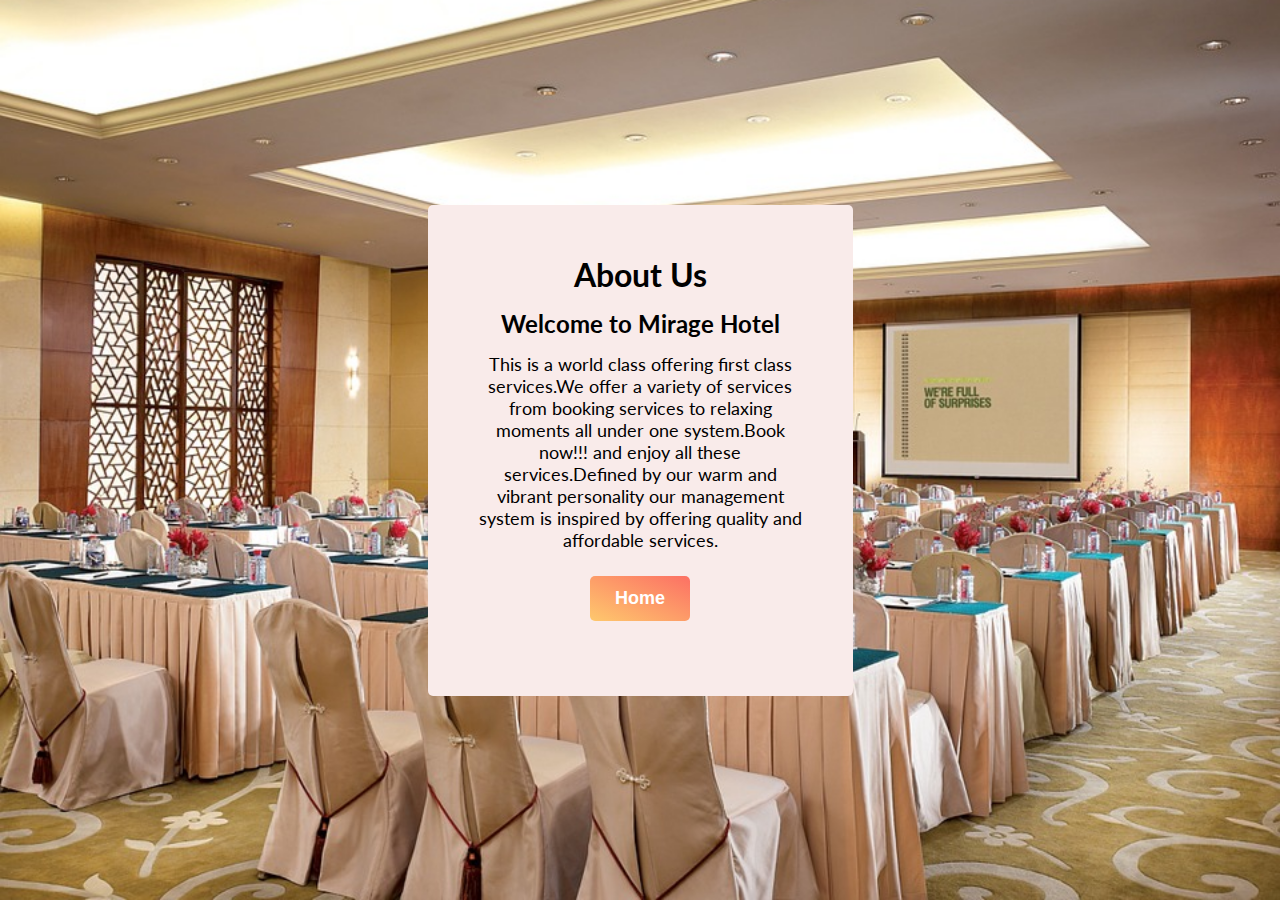
<file: html/about.html>
<!DOCTYPE html>
<html lang="en">
<head>
    <meta charset="UTF-8">
    <meta name="viewport" content="width=device-width, initial-scale=1.0">
    <title>Document</title>
    <link rel="stylesheet" href="../css/common.css">
    <link rel="stylesheet" href="../css/about.css">
</head>
<body>
    <div class="maincontainer">
        <h1>About Us</h1>
        <h2>Welcome to Mirage Hotel</h2>
        <p>This is a world class offering first class services.We offer a variety of services from booking services to relaxing moments all under one system.Book now!!! and enjoy all these services.Defined by our warm and vibrant personality our management system is inspired by offering quality and affordable services.</p>
        <button><a href="../html/home.html">Home</a></button>
    </div>
</body>
</html>
</file>
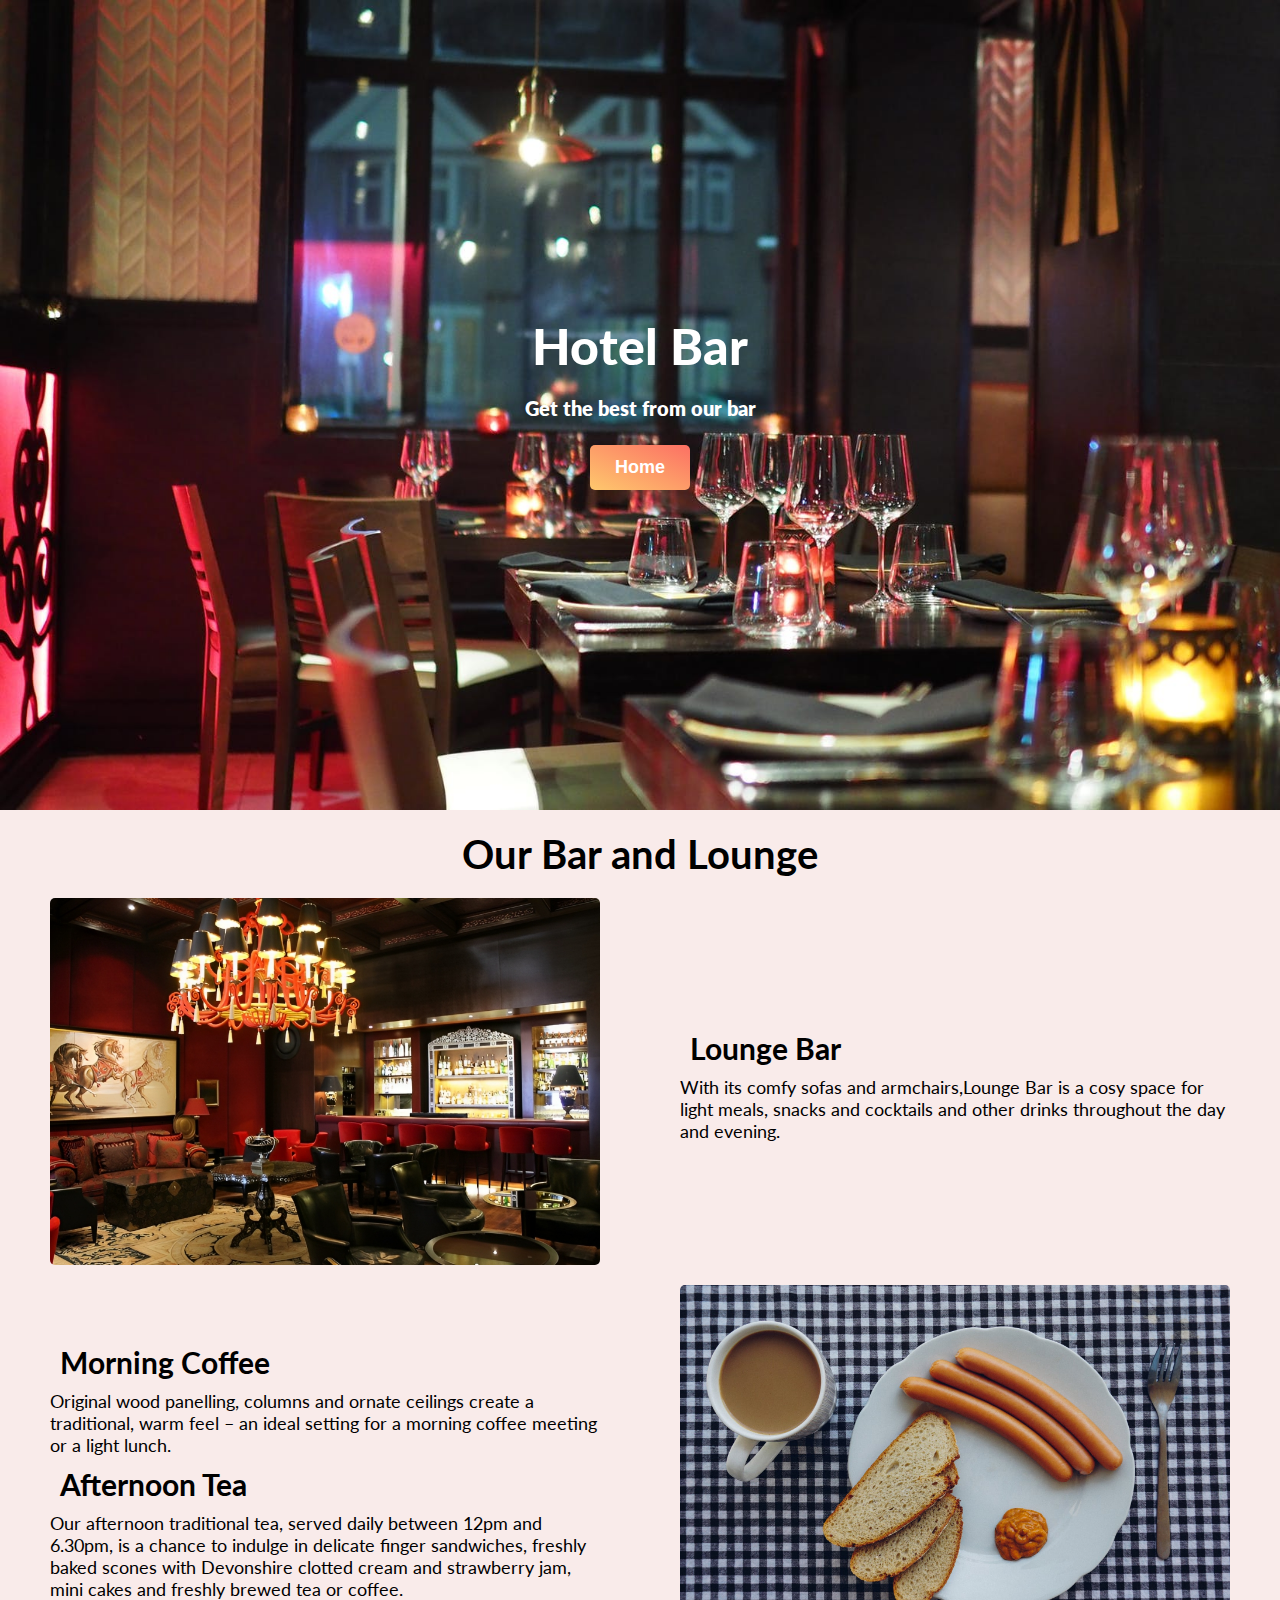
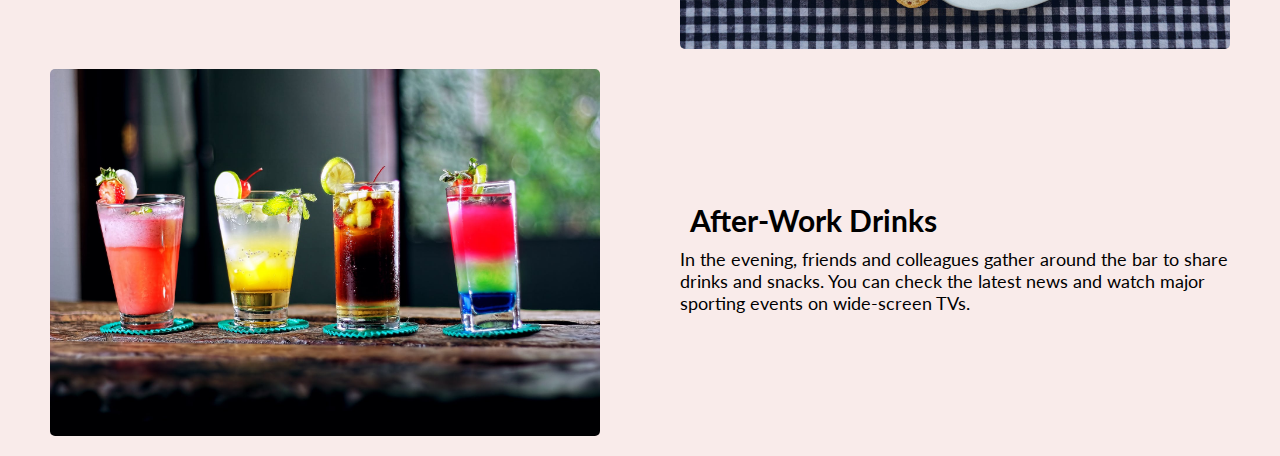
<file: html/bar.html>
<!DOCTYPE html>
<html lang="en">

<head>
	<meta charset="UTF-8">
	<meta name="viewport" content="width=device-width, initial-scale=1.0">
	<title>Document</title>
	<link rel="stylesheet" href="../css/common.css">
	<link rel="stylesheet" href="../css/bar.css">
</head>

<body>
	<div class="maincontainer">
		<div class="container">
			<h1>Hotel Bar</h1>
			<p>Get the best from our bar</p>
			<button><a href="../html/home.html">Home</a></button>
		</div>
		<h1>Our Bar and Lounge</h1>
		<div class="bar">
			<img src="../assets/home.png" alt="">
			<div class="barText">
				<h2>Lounge Bar</h2>
				<p>With its comfy sofas and armchairs,Lounge Bar is a cosy space for light meals, snacks and cocktails and other drinks throughout the day and evening.</p>
			</div>
		</div>
		<div class="bar">
			<div class="barText">
				<h2>Morning Coffee</h2>
				<p>Original wood panelling, columns and ornate ceilings create a traditional, warm feel – an ideal setting for a morning coffee meeting or a light lunch.</p>
				<h2>Afternoon Tea</h2>
				<p>Our afternoon traditional tea, served daily between 12pm and 6.30pm, is a chance to indulge in delicate finger sandwiches, freshly baked scones with Devonshire clotted cream and strawberry jam, mini cakes and freshly brewed tea or coffee.</p>
			</div>
			<img src="../assets/bar-2.jpg" alt="">
		</div>
		<div class="bar">
			<img src="../assets/bar-3.jpeg" alt="">
			<div class="barText">
				<h2>After-Work Drinks</h2>
				<p>In the evening, friends and colleagues gather around the bar to share drinks and snacks. You can check the latest news and watch major sporting events on wide-screen TVs.</p>
			</div>
		</div>

	</div>
</body>

</html>
</file>
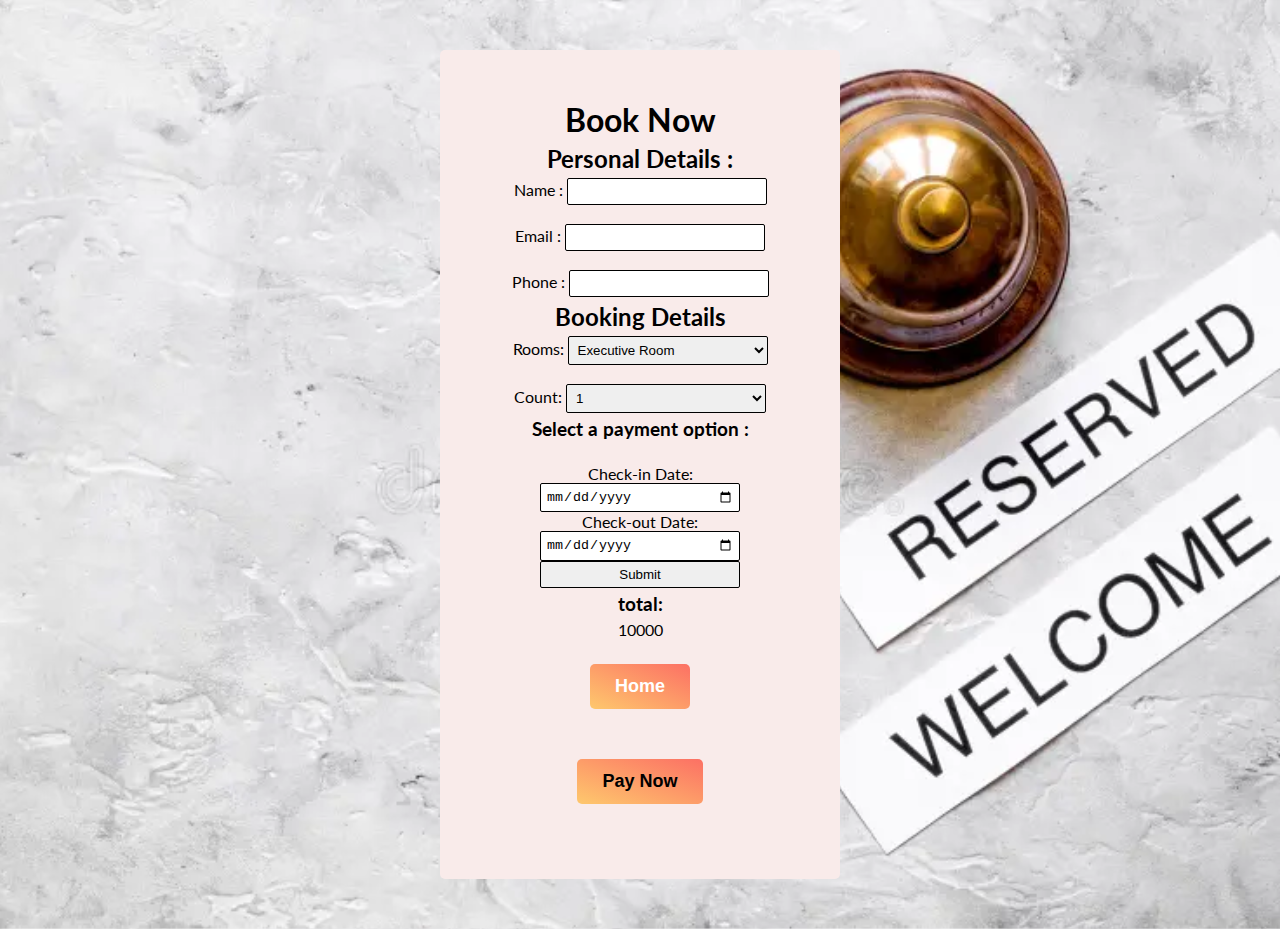
<file: html/book.html>
<!DOCTYPE html>
<html lang="en">

<head>
	<meta charset="UTF-8">
	<meta name="viewport" content="width=device-width, initial-scale=1.0">
	<title>Document</title>
	<link rel="stylesheet" href="../css/common.css">
	<link rel="stylesheet" href="../css/book.css">
</head>

<body>
	<div class="maincontainer">
		<h1>Book Now</h1>
		<h2>Personal Details : </h2>
		<form action="">
			<div class="inputBox">
				<label for="name">Name : </label>
				<input type="text" name="" id="name">
			</div>
			<br>
			<div class="inputBox">
				<label for="email">Email : </label>
				<input type="email" name="" id="email">
			</div>
			<br>
			<div class="inputBox">
				<label for="number">Phone : </label>
				<input type="number" name="" id="number">
			</div>

			<h2>Booking Details</h2>
			<div class="inputBox">
				<label for="rooms">Rooms:</label>
				<select name="" id="rooms">
					<option value="Executive">Executive Room</option>
					<option value="Family">Family Room</option>
					<option value="Suite">Suite</option>
				</select>
			</div>
			<br>
			<div class="inputBox">
				<label for="guests">Count:</label>
				<select name="" id="guests">
					<option value="1">1</option>
					<option value="2">2</option>
					<option value="3">3</option>
					<option value="4">4</option>
					<option value="5">5</option>
				</select>
			</div>
			<h3>Select a payment option : </h3>
				<br>
				<label for="startDate">Check-in Date:</label>
				<input type="date" id="startDate" name="startDate">
				<br>
				<label for="endDate">Check-out Date:</label>
				<input type="date" id="endDate" name="endDate">
				<br>

			<input type="submit" value="Submit">
			<h3>total:</h3>
			<div id="totalAmount">10000</div>
			<button><a href="../html/home.html">Home</a></button>
		</form>
		<button id="pay-now-button">Pay Now</button>

  <div id="payment-form-container" style="display: none;">
    <form id="payment-form">
      <div id="card-element"></div>
      <button id="submit-button">Submit Payment</button>
      <div id="error-message"></div>
    </form>
  </div>

	</div>
	<script src="https://js.stripe.com/v3/"></script>
	<script src="/js/book.js"></script>
</body>

</html>
</file>
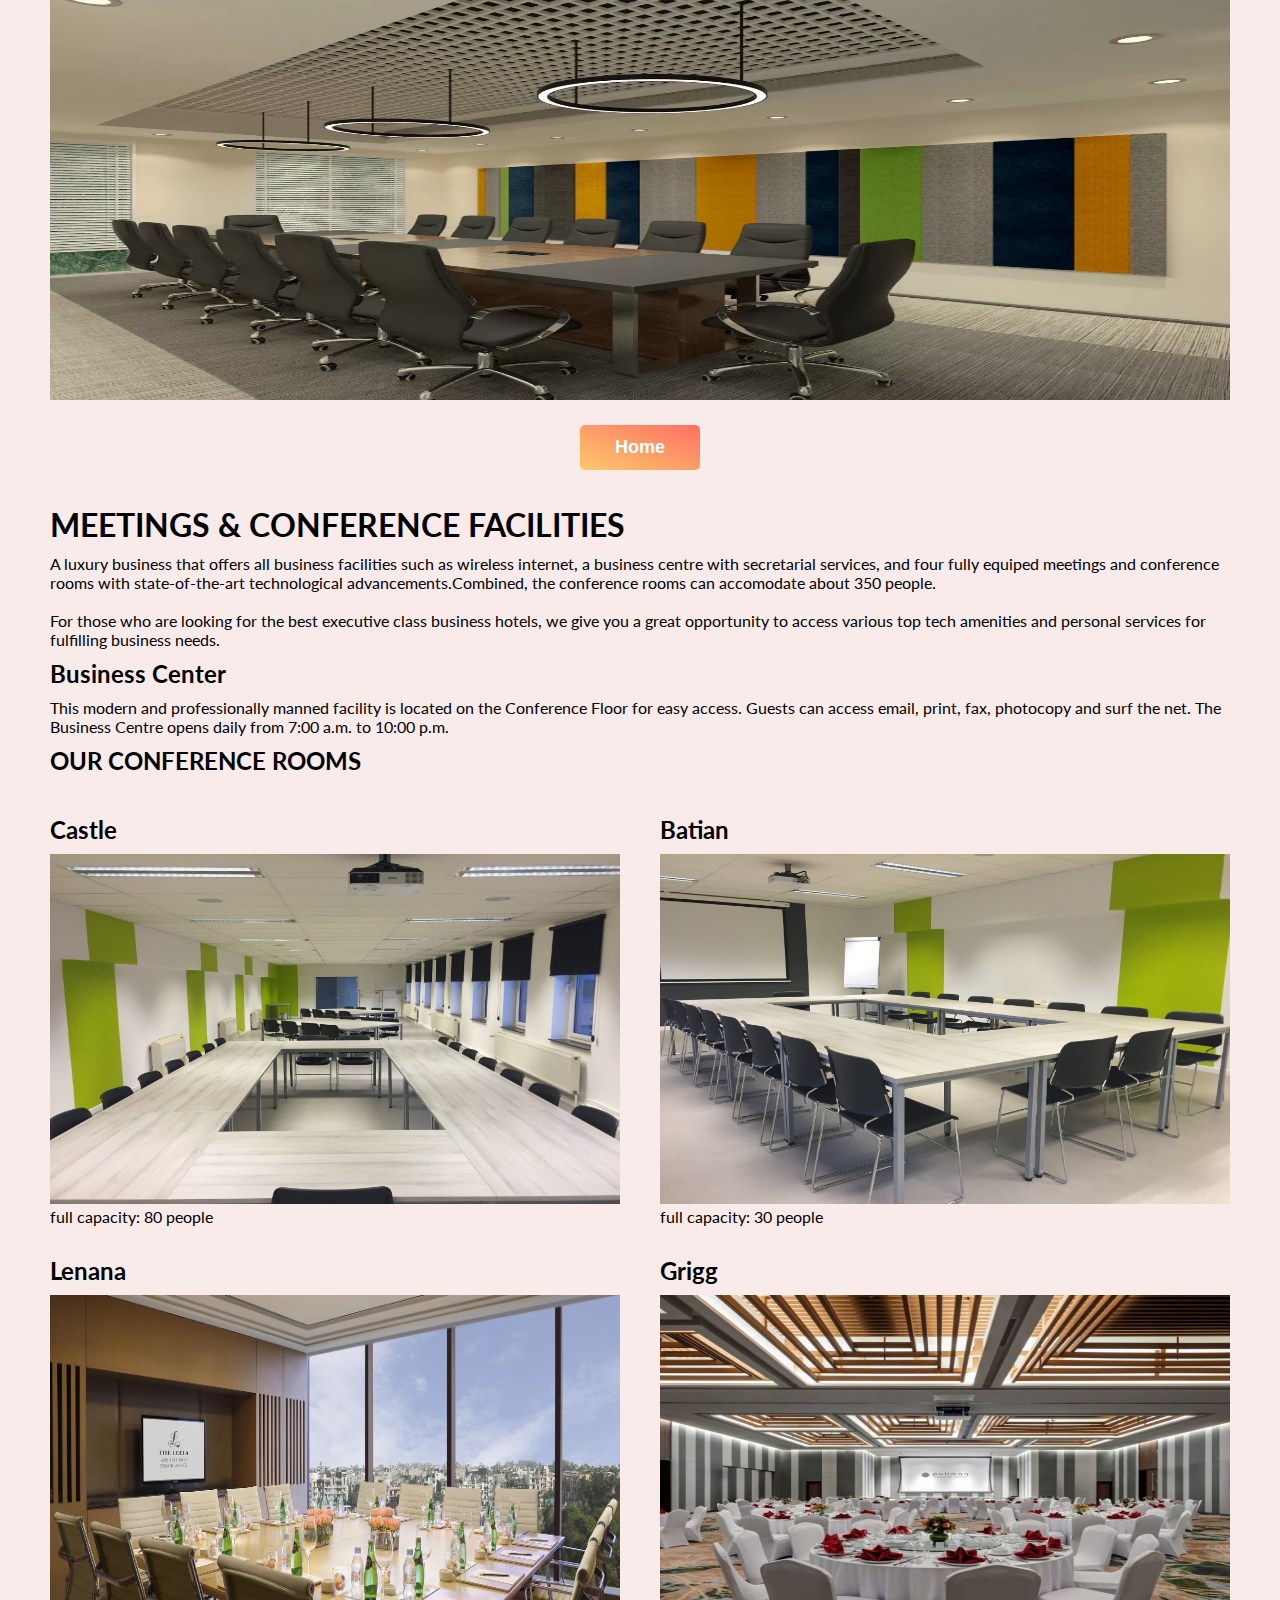
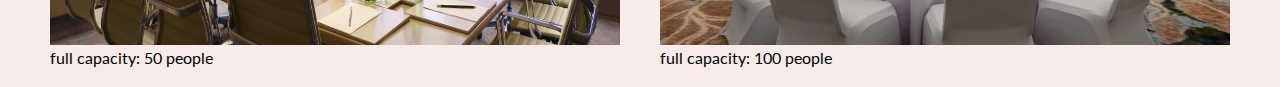
<file: html/Confrence.html>
<!DOCTYPE html>
<html lang="en">

<head>
	<meta charset="UTF-8">
	<meta name="viewport" content="width=device-width, initial-scale=1.0">
	<title>Document</title>
	<link rel="stylesheet" href="../css/common.css">
	<link rel="stylesheet" href="../css/Confrence.css">
</head>

<body>
	<div class="maincontainer">
		<img id="introImg" src="../assets/confrence 1" alt="">
		<button><a href="../html/home.html">Home</a></button>
		<h1>MEETINGS & CONFERENCE FACILITIES</h1>
		<p>A luxury business that offers all business facilities such as wireless internet, a business centre with
			secretarial services, and four fully equiped meetings and conference rooms with state-of-the-art technological
			advancements.Combined, the conference rooms can accomodate about 350 people.</p>
		<br>
		<p>For those who are looking for the best executive class business hotels, we give you a great opportunity to access
			various top tech amenities and personal services for fulfilling business needs.</p>
		<h2>Business Center</h2>
		<p>This modern and professionally manned facility is located on the Conference Floor for easy access. Guests can
			access email, print, fax, photocopy and surf the net. The Business Centre opens daily from 7:00 a.m. to 10:00 p.m.
		</p>
		<h2>OUR CONFERENCE ROOMS</h2>

		<div class="imageGallery">
			<div class="image">
				<h2>Castle</h2>
				<img src="../assets/conference2.jpeg" alt="">
				<p>full capacity: 80 people</p>
			</div>
			<div class="image">
				<h2>Batian</h2>
				<img src="../assets/conference3.jpeg" alt="">
				<p>full capacity: 30 people</p>
			</div>
			<div class="image">
				<h2>Lenana</h2>
				<img src="../assets/conference4.jpg" alt="">
				<p>full capacity: 50 people</p>
			</div>
			<div class="image">
				<h2>Grigg</h2>
				<img src="../assets/conference5.jpg" alt="">
				<p>full capacity: 100 people</p>
			</div>
		</div>
	</div>
</body>

</html>
</file>
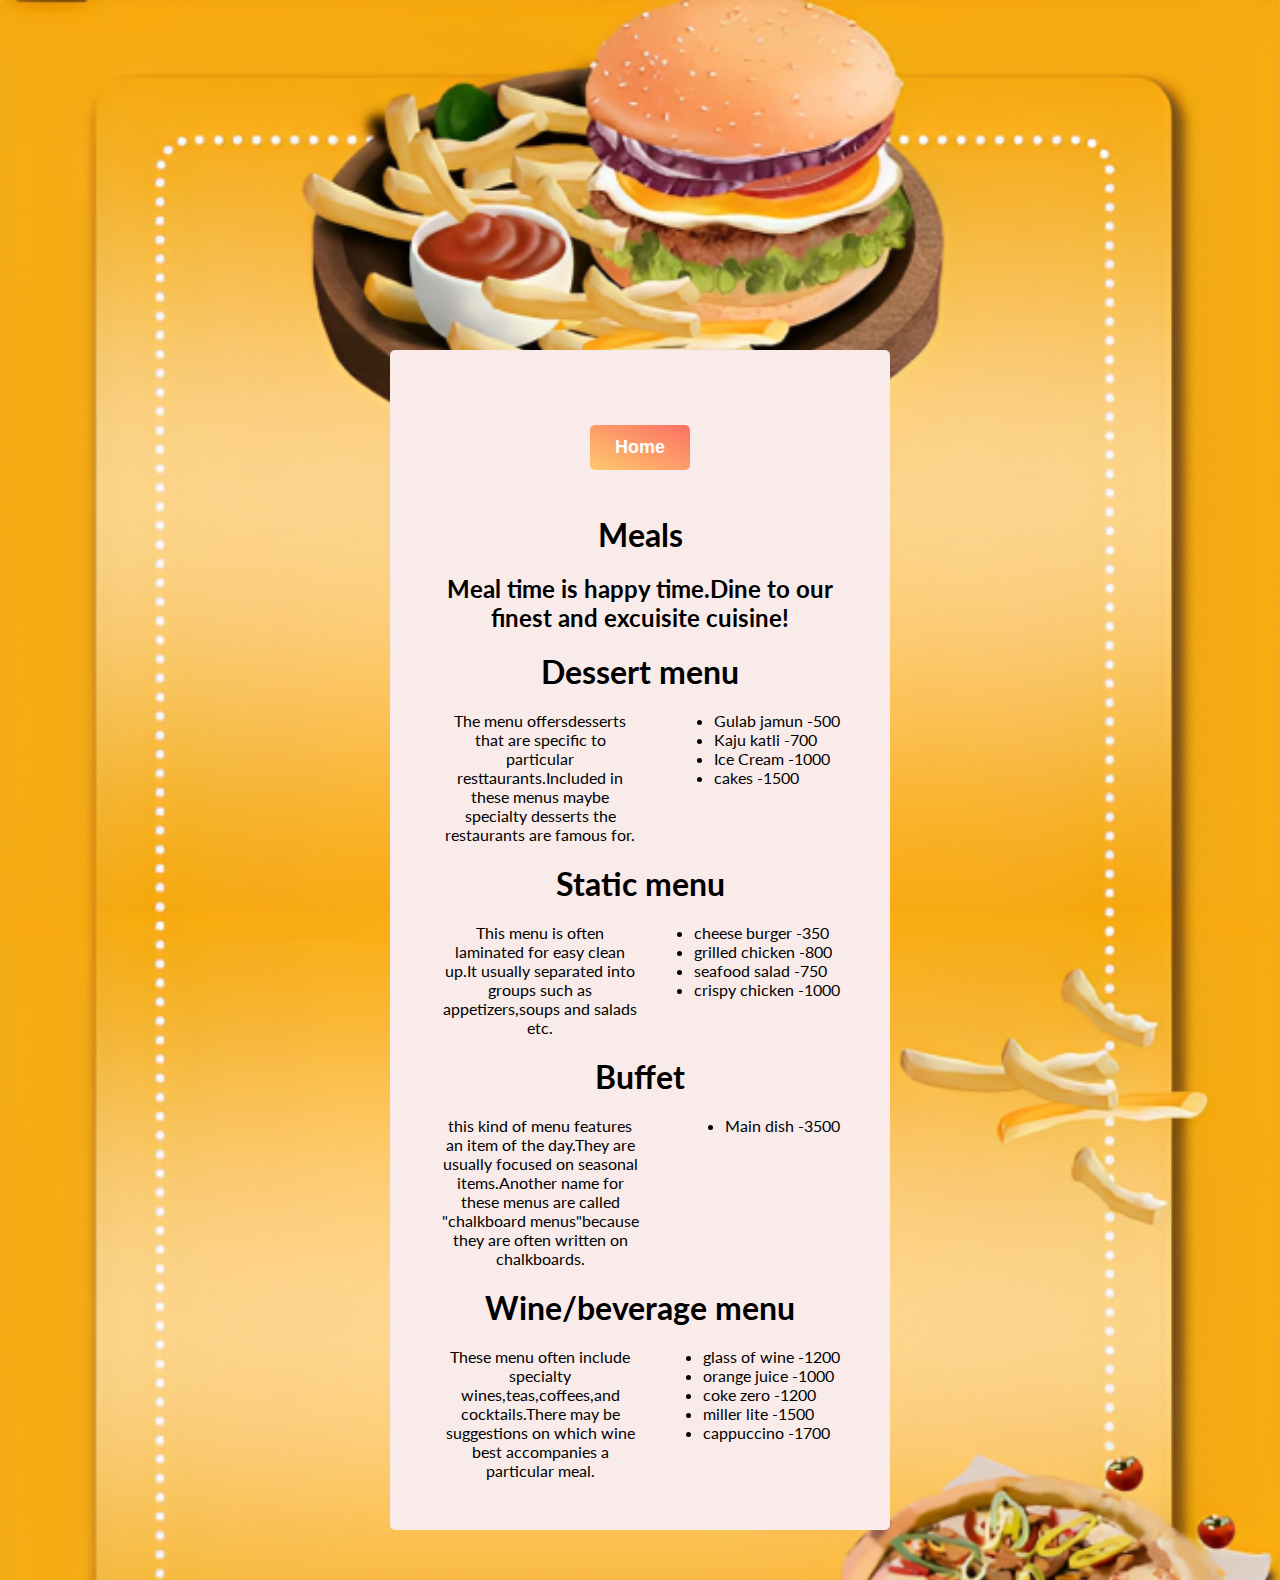
<file: html/dinning.html>
<!DOCTYPE html>
<html lang="en">

<head>
	<meta charset="UTF-8">
	<meta name="viewport" content="width=device-width, initial-scale=1.0">
	<title>Document</title>
	<link rel="stylesheet" href="../css/common.css">
	<link rel="stylesheet" href="../css/dinning.css">
</head>

<body>
	<div class="maincontainer">
		<button><a href="../html/home.html">Home</a></button>
		<h1>Meals</h1>
		<h2>Meal time is happy time.Dine to our finest and excuisite cuisine!</h2>
		<h1>Dessert menu</h1>
		<div class="menu">
			<p>The menu offersdesserts that are specific to particular resttaurants.Included in these menus maybe specialty desserts the restaurants are famous for.</p>
			<ul>
				<li>Gulab jamun -500</li>
				<li>Kaju katli -700</li>
				<li>Ice Cream -1000</li>
				<li>cakes -1500</li>
			</ul>
		</div>
		<h1>Static menu</h1>
		<div class="menu">
			<p>This menu is often laminated for easy clean up.It usually separated into groups such as appetizers,soups and salads etc.</p>
			<ul>
				<li>cheese burger -350</li>
				<li>grilled chicken -800</li>
				<li>seafood salad -750</li>
				<li>crispy chicken -1000</li>
			</ul>
		</div>
		<h1>Buffet</h1>
		<div class="menu">
			<p>this kind of menu features an item of the day.They are usually focused on seasonal items.Another name for these menus are called "chalkboard menus"because they are often written on chalkboards.</p>
			<ul>
				<li>Main dish -3500</li>
			</ul>
		</div>
		<h1>Wine/beverage menu</h1>
		<div class="menu">
			<p>These menu often include specialty wines,teas,coffees,and cocktails.There may be suggestions on which wine best accompanies a particular meal.</p>
			<ul>
				<li>glass of wine -1200</li>
				<li>orange juice -1000</li>
				<li>coke zero -1200</li>
				<li>miller lite -1500</li>
				<li>cappuccino -1700</li>
			</ul>
		</div>
	</div>
</body>

</html>
</file>
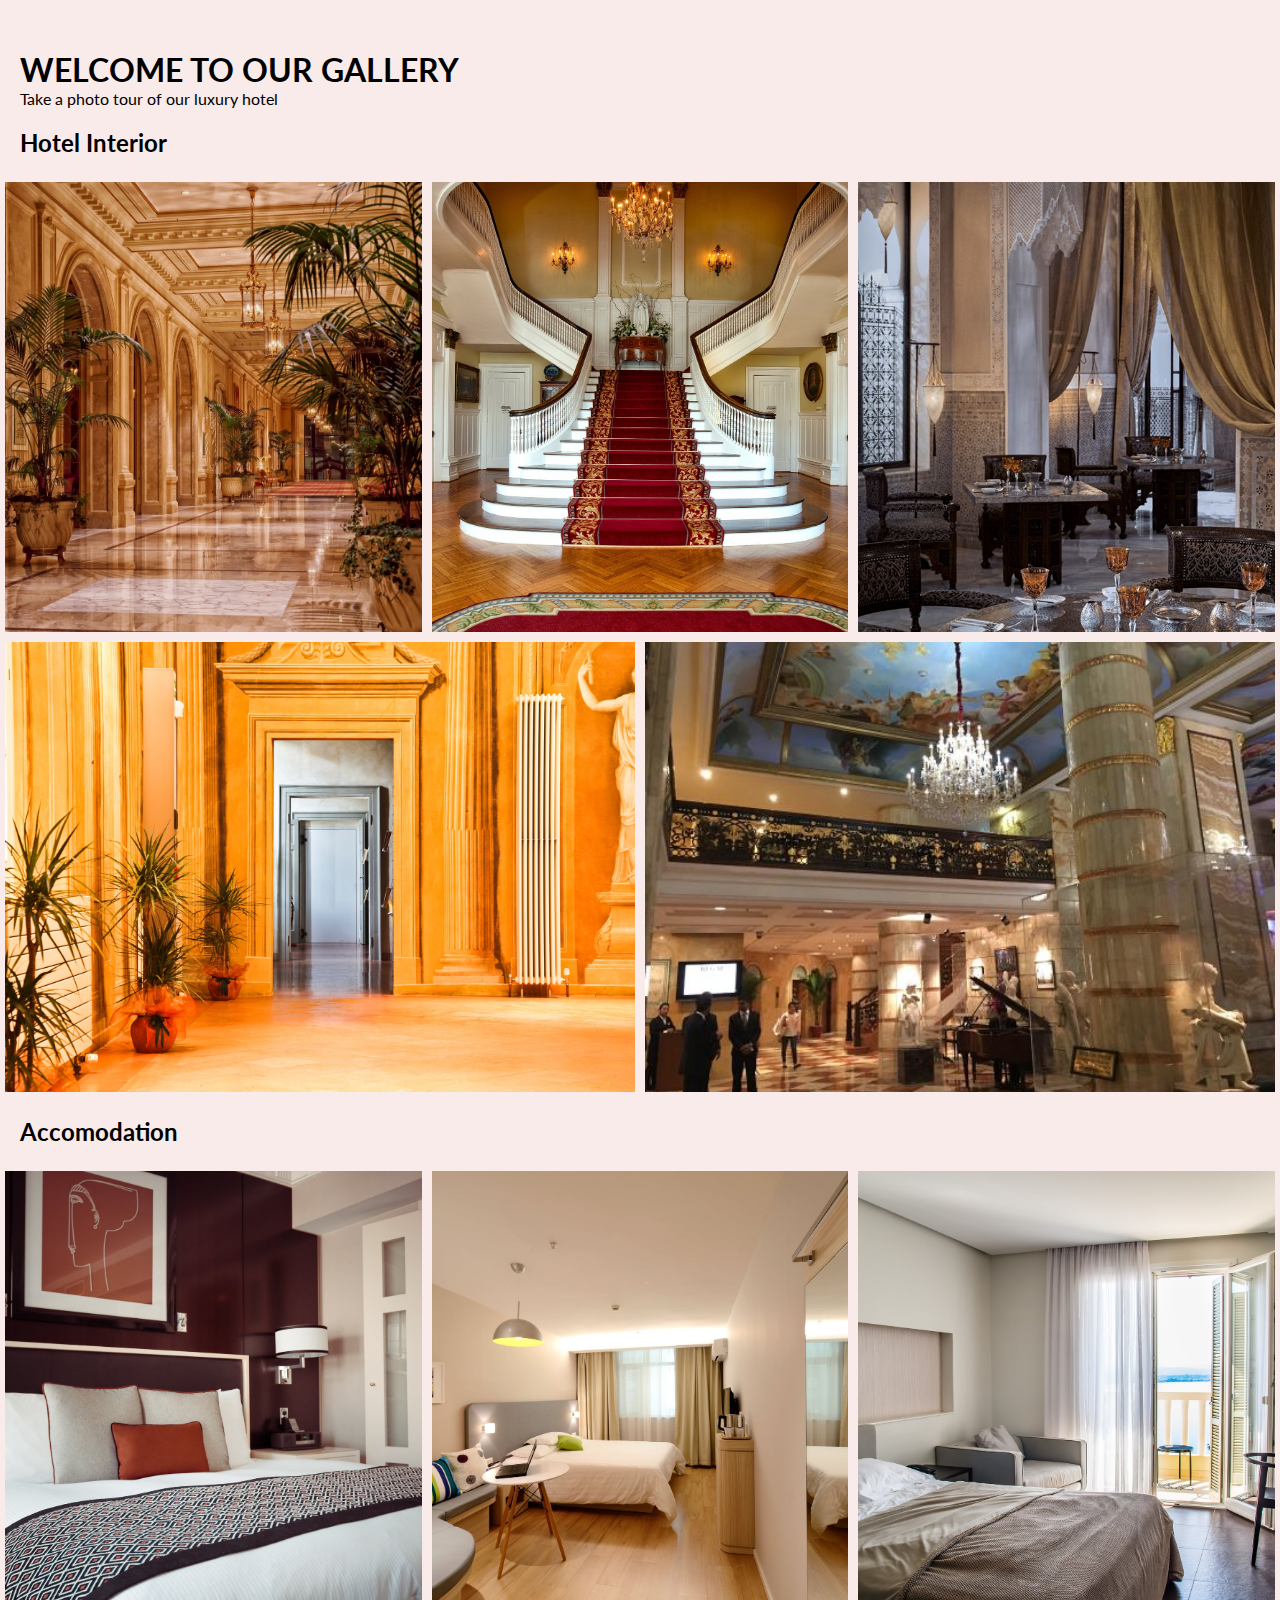
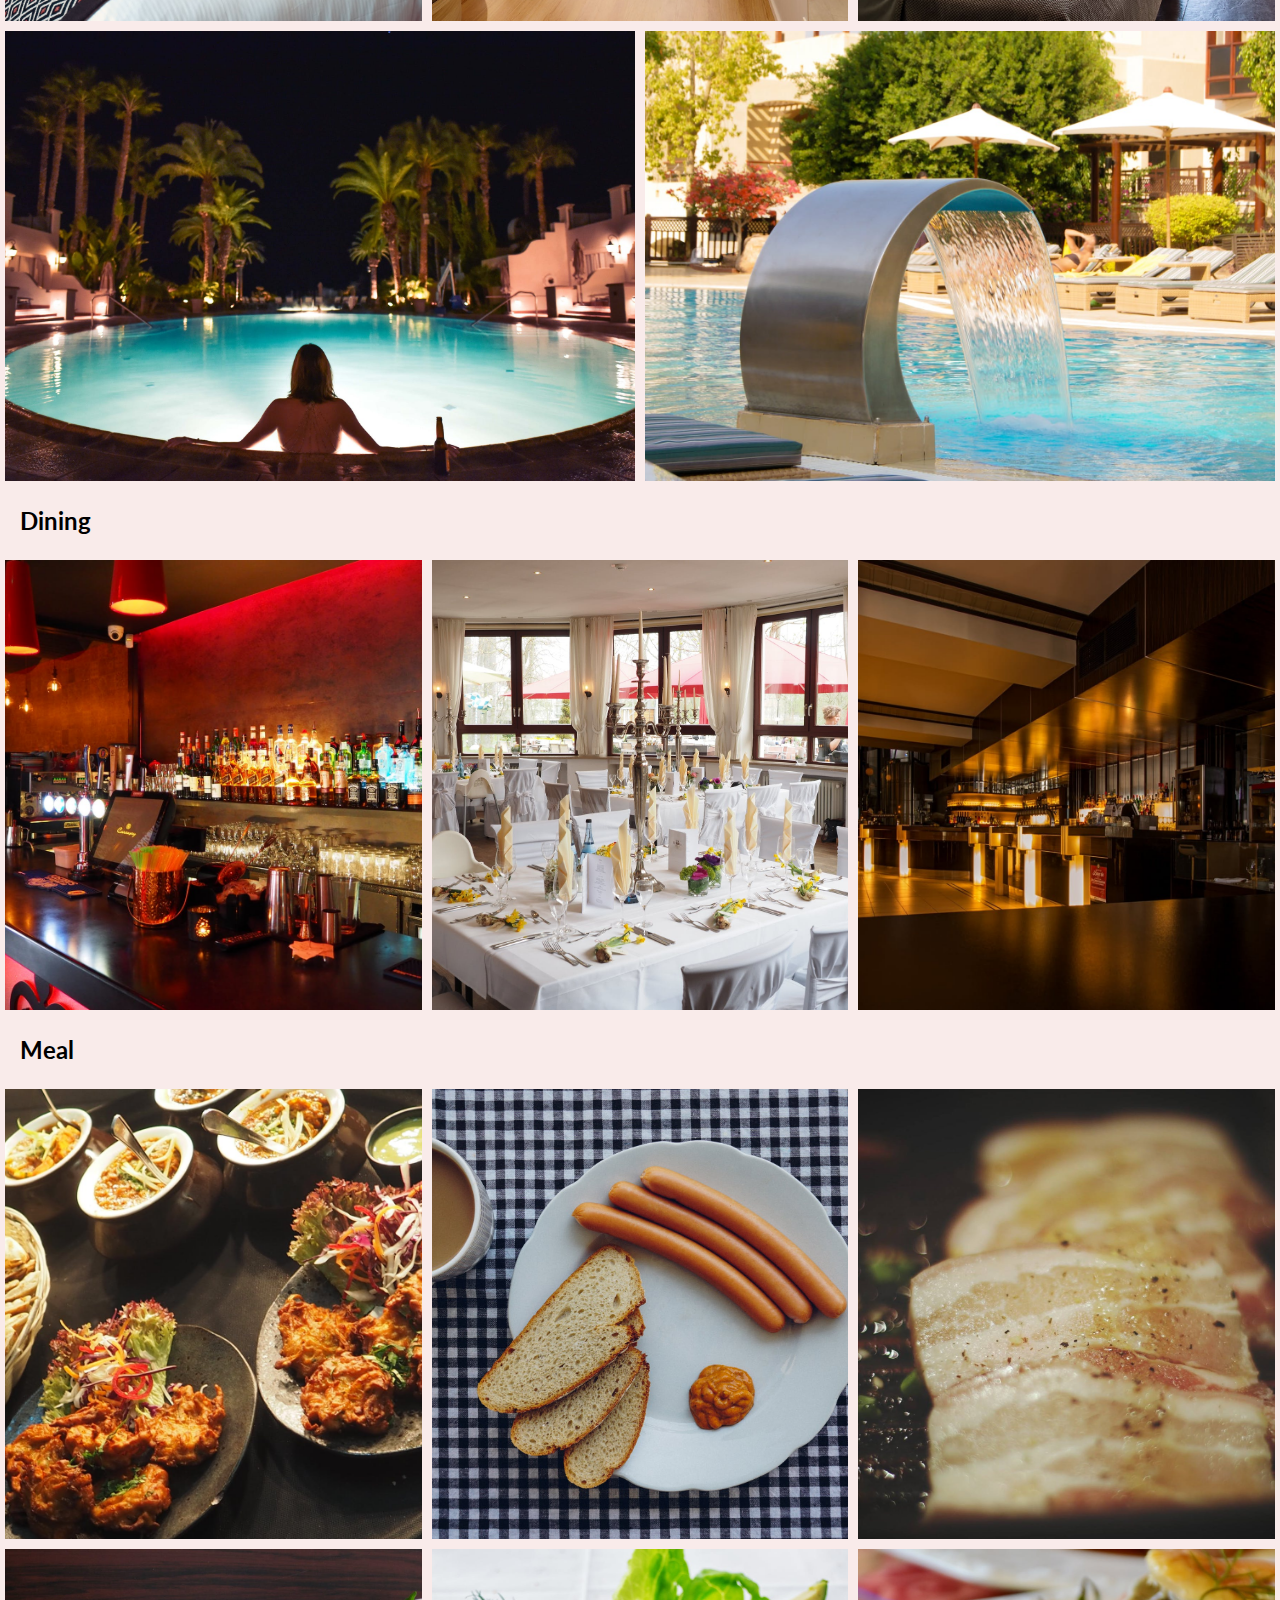
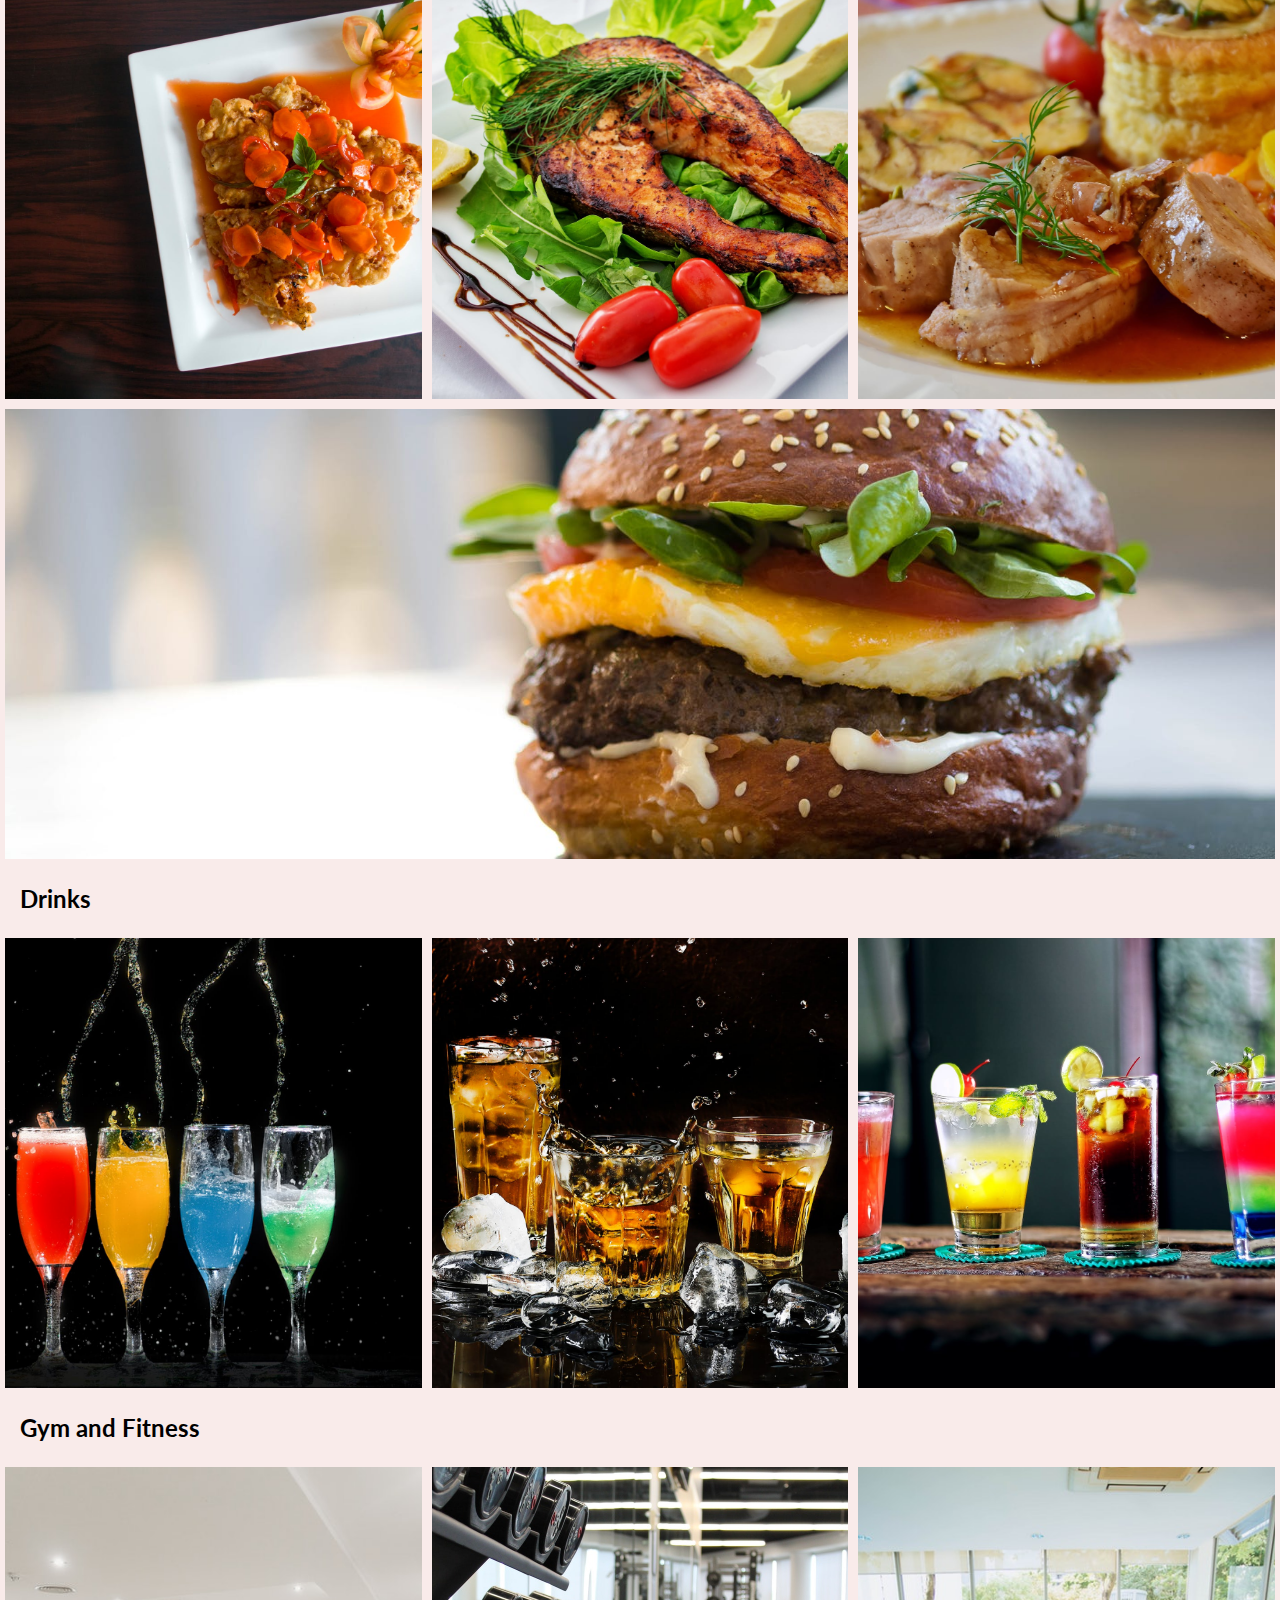
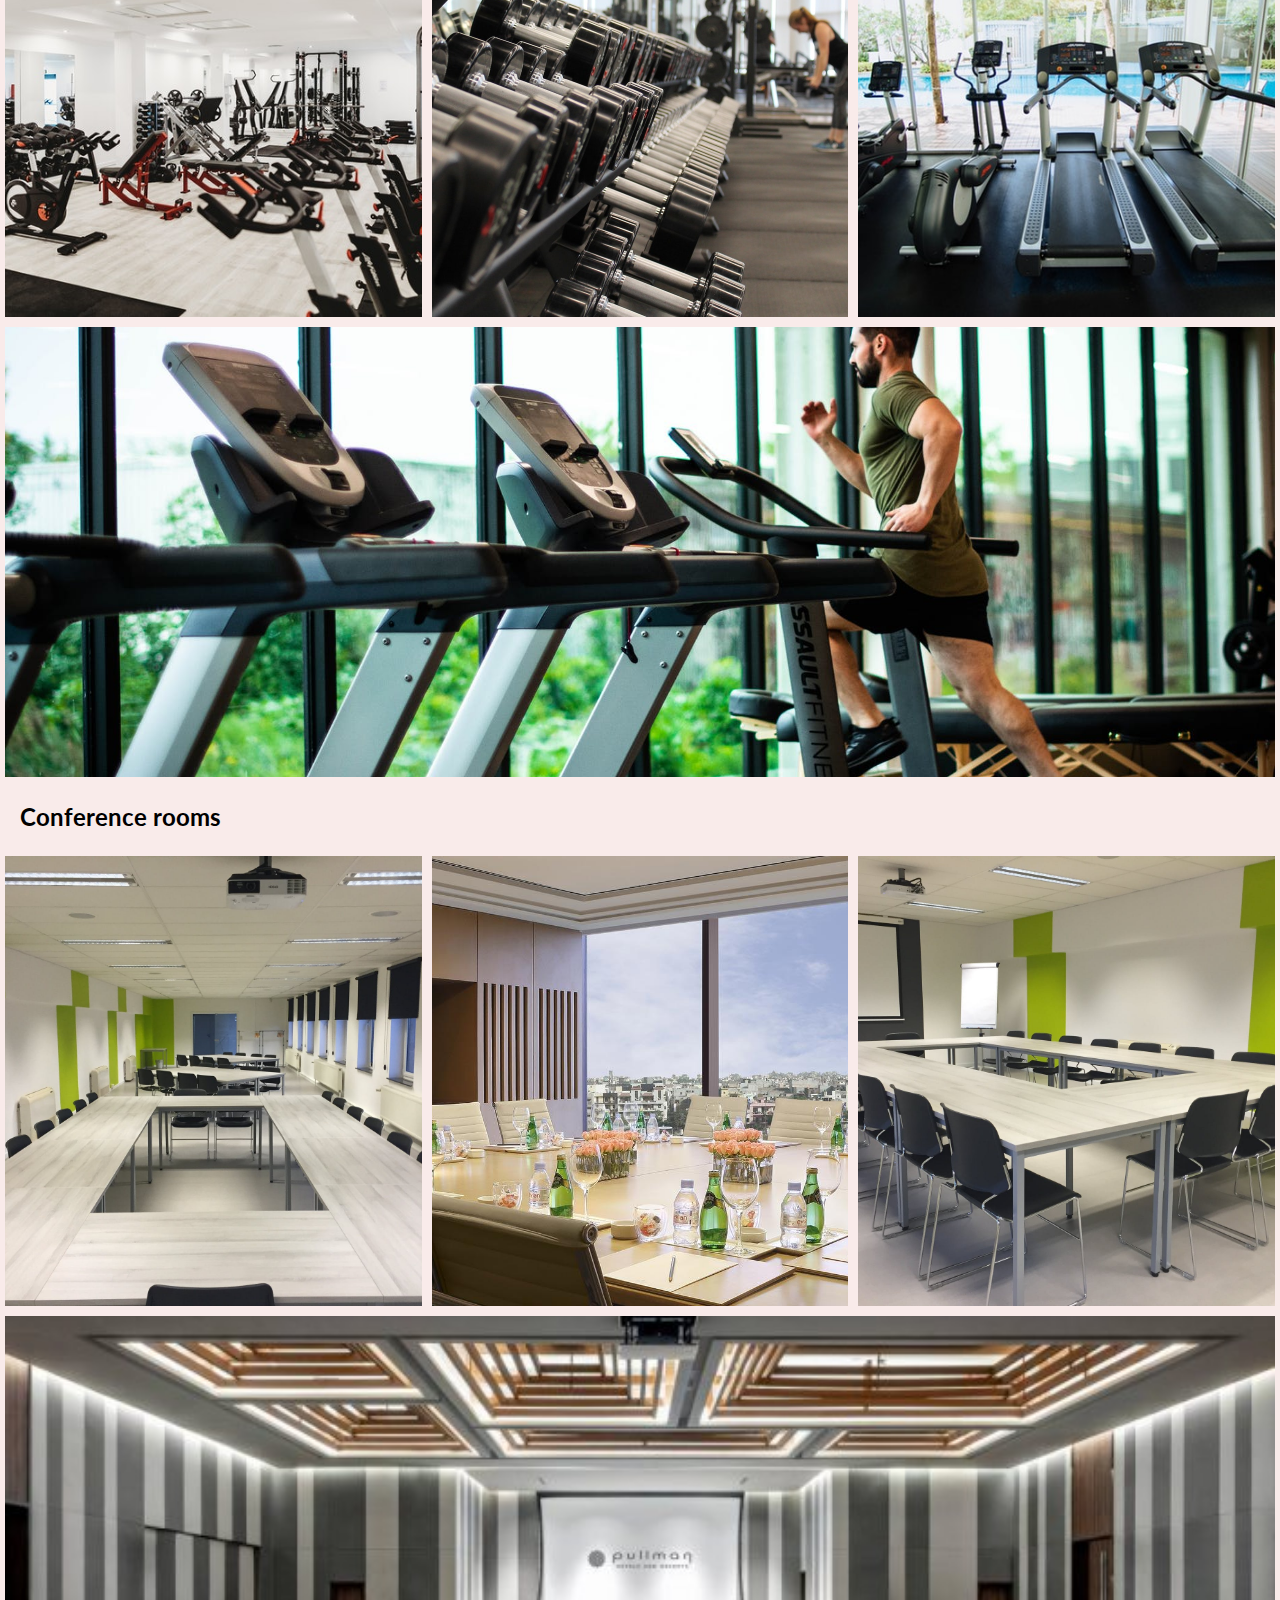
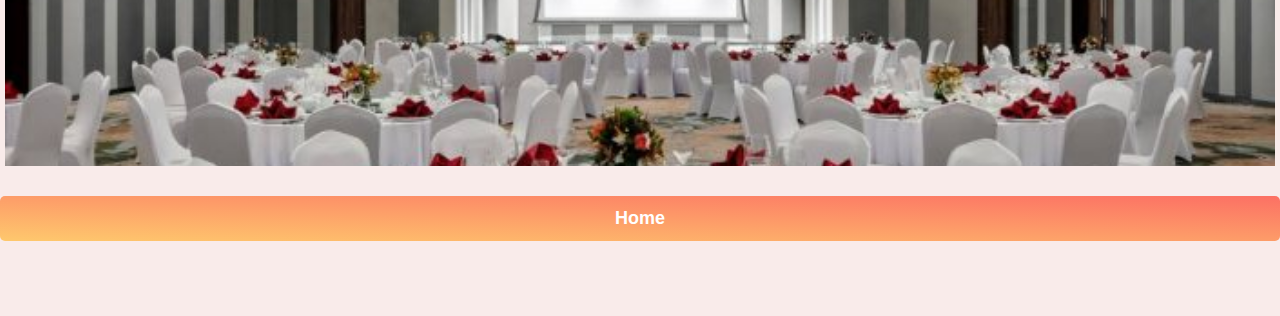
<file: html/gallery.html>
<!DOCTYPE html>
<html lang="en">

<head>
	<meta charset="UTF-8">
	<meta name="viewport" content="width=device-width, initial-scale=1.0">
	<title>Document</title>
	<link rel="stylesheet" href="../css/common.css">
	<link rel="stylesheet" href="../css/gallery.css">
</head>
<body>
	<h1>WELCOME TO OUR GALLERY</h1>
	<p>Take a photo tour of our luxury hotel</p>
	<h2>Hotel Interior</h2>
	<div class="images">
		<img src="../assets/entirior1.jpeg" alt="">
		<img src="../assets/entirior2.jpeg" alt="">
		<img src="../assets/entirior5.jpg" alt="">
		<img src="../assets/entirior3.jpeg" alt="">
		<img src="../assets/entirior4.jpg" alt="">
	</div>

	<h2>Accomodation</h2>
	<div class="images">
		<img src="../assets/accomodation1.jpeg" alt="">
		<img src="../assets/accomodation2.jpeg" alt="">
		<img src="../assets/accomodation3.jpeg" alt="">
		<img src="../assets/accomodation4.jpg" alt="">
		<img src="../assets/accomodation5.jpeg" alt="">
	</div>

	<h2>Dining</h2>
	<div class="images">
		<img src="../assets/bar-2.jpeg" alt="">
		<img src="../assets/dinnning1.jpeg" alt="">
		<img src="../assets/dinning2.jpeg" alt="">
	</div>

	<h2>Meal</h2>
	<div class="images">
		<img src="../assets/meal1.jpeg" alt="">
		<img src="../assets/meal2.jpg" alt="">
		<img src="../assets/meal3.jpeg" alt="">
		<img src="../assets/meal4.jpeg" alt="">
		<img src="../assets/meal5.jpeg" alt="">
		<img src="../assets/meal6.jpeg" alt="">
		<img src="../assets/meal7.jpeg" alt="">
	</div>

	<h2>Drinks</h2>
	<div class="images">
		<img src="../assets/drinks-1.jpeg" alt="">
		<img src="../assets/drinks-3.jpeg" alt="">
		<img src="../assets/drinks-4.jpeg" alt="">
	</div>

	<h2>Gym and Fitness</h2>
	<div class="images">
		<img src="../assets/gym-1.jpeg" alt="">
		<img src="../assets/gym-2.jpeg" alt="">
		<img src="../assets/gym-3.jpeg" alt="">
		<img src="../assets/gym6.jpeg" alt="">
	</div>

	<h2>Conference rooms</h2>
	<div class="images">
		<img src="../assets/conference2.jpeg" alt="">
		<img src="../assets/conference4.jpg" alt="">
		<img src="../assets/conference3.jpeg" alt="">
		<img src="../assets/conference5.jpg" alt="">
	</div>

	<button><a href="../html/home.html">Home</a></button>
</body>

</html>
</file>
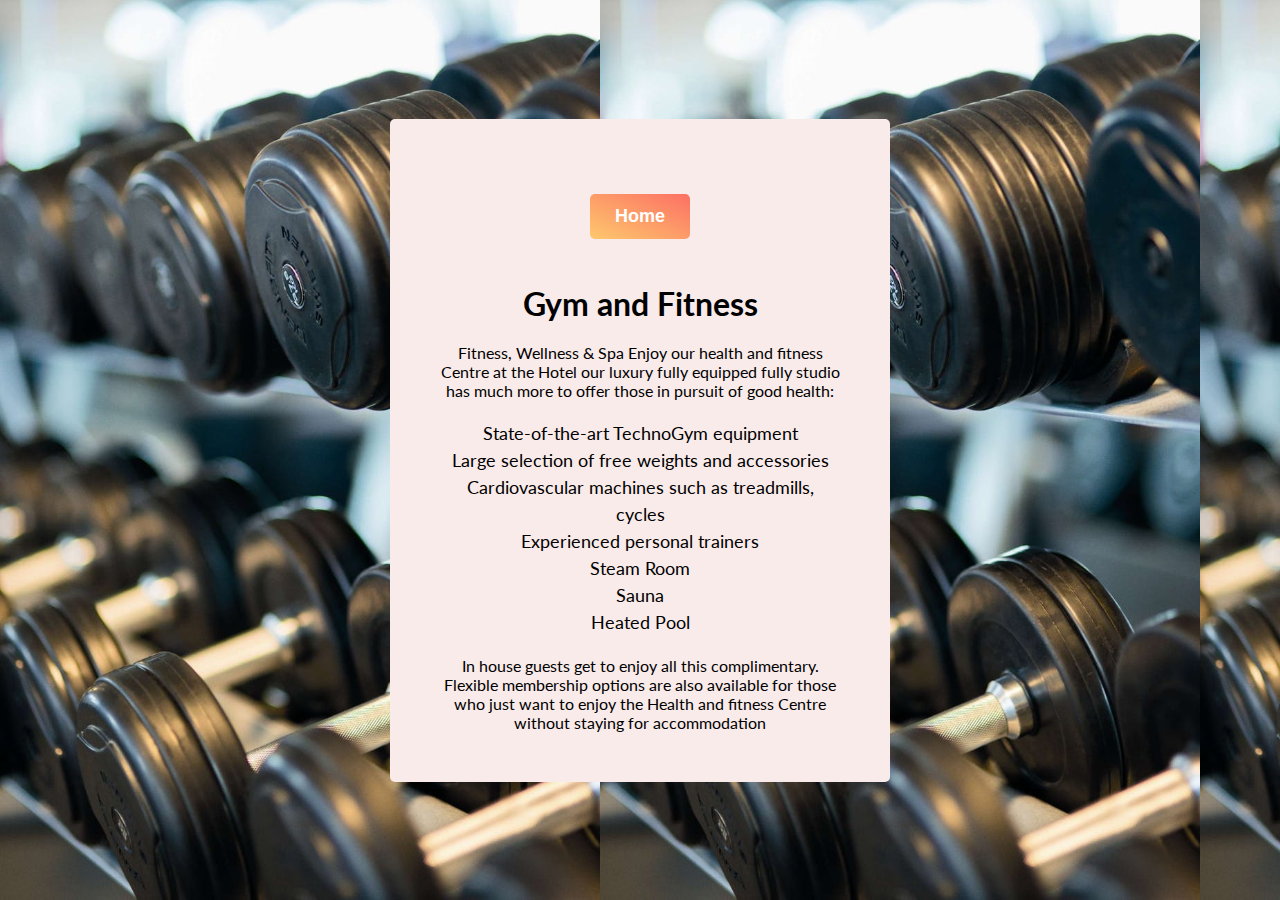
<file: html/gym.html>
<!DOCTYPE html>
<html lang="en">

<head>
  <meta charset="UTF-8">
  <meta name="viewport" content="width=device-width, initial-scale=1.0">
  <title>Document</title>
  <link rel="stylesheet" href="../css/gym.css">
  <link rel="stylesheet" href="../css/common.css">
</head>

<body>
  <div class="maincontainer">
    <button><a href="../html/home.html">Home</a></button>
    <h1>Gym and Fitness</h1>
    <p>Fitness, Wellness & Spa Enjoy our health and fitness Centre at the Hotel our luxury fully equipped fully studio
      has much more to offer those in pursuit of good health:</p>
    <ul>
      <li>State-of-the-art TechnoGym equipment</li>
      <li>Large selection of free weights and accessories</li>
      <li>Cardiovascular machines such as treadmills, cycles</li>
      <li>Experienced personal trainers</li>
      <li>Steam Room</li>
      <li>Sauna</li>
      <li>Heated Pool</li>
    </ul>
    <p>In house guests get to enjoy all this complimentary. Flexible membership options are also available for those who
      just want to enjoy the Health and fitness Centre without staying for accommodation</p>
  </div>
</body>

</html>
</file>
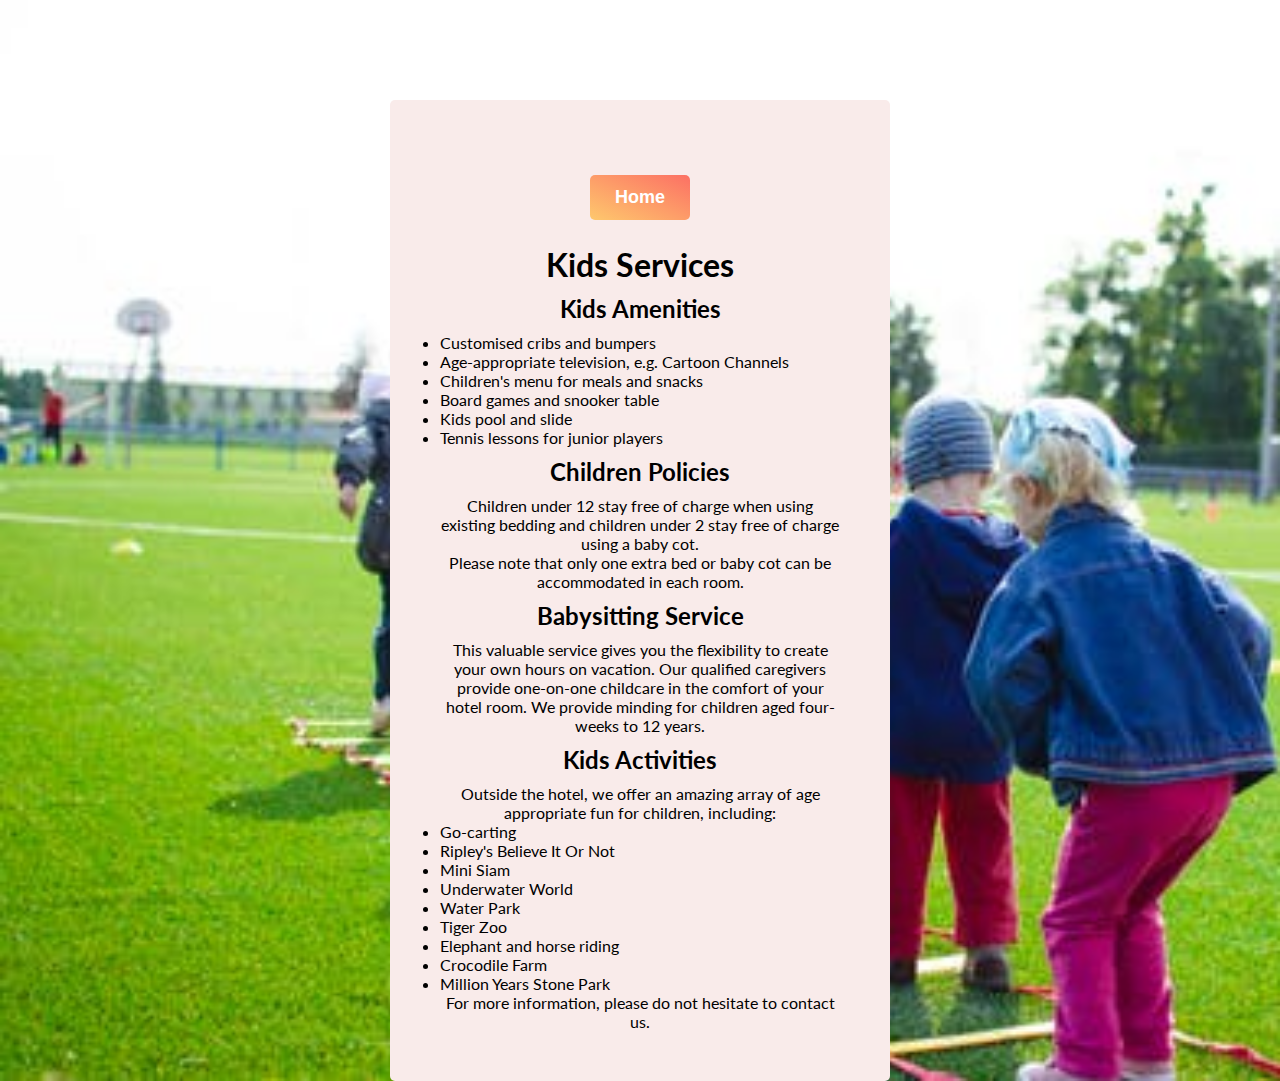
<file: html/kids.html>
<!DOCTYPE html>
<html lang="en">

<head>
	<meta charset="UTF-8">
	<meta name="viewport" content="width=device-width, initial-scale=1.0">
	<title>Document</title>
	<link rel="stylesheet" href="../css/common.css">
	<link rel="stylesheet" href="../css/kids.css">
</head>

<body>
	<div class="maincontainer">
		<button><a href="../html/home.html">Home</a></button>
		<h1>Kids Services</h1>
		<h2>Kids Amenities</h2>
		<ul>
			<li>Customised cribs and bumpers</li>
			<li>Age-appropriate television, e.g. Cartoon Channels</li>
			<li>Children's menu for meals and snacks</li>
			<li>Board games and snooker table</li>
			<li>Kids pool and slide</li>
			<li>Tennis lessons for junior players</li>
		</ul>

		<h2>Children Policies</h2>
		<p>Children under 12 stay free of charge when using existing bedding and children under 2 stay free of charge using a baby cot.
			<br>
			Please note that only one extra bed or baby cot can be accommodated in each room.</p>

		<h2>Babysitting Service</h2>
		<p>This valuable service gives you the flexibility to create your own hours on vacation. Our qualified caregivers provide one-on-one childcare in the comfort of your hotel room. We provide minding for children aged four-weeks to 12 years.</p>
			
		<h2>Kids Activities</h2>
		<p>	Outside the hotel, we offer an amazing array of age appropriate fun for children, including:</p>
			
			</p>
		<ul>
			<li>Go-carting</li>
			<li>Ripley's Believe It Or Not</li>
			<li>Mini Siam</li>
			<li>Underwater World</li>
			<li>Water Park</li>
			<li>Tiger Zoo</li>
			<li>Elephant and horse riding</li>
			<li>Crocodile Farm</li>
			<li>Million Years Stone Park</li>
		</ul>

		<p>For more information, please do not hesitate to contact us.</p>
	</div>
</body>

</html>
</file>
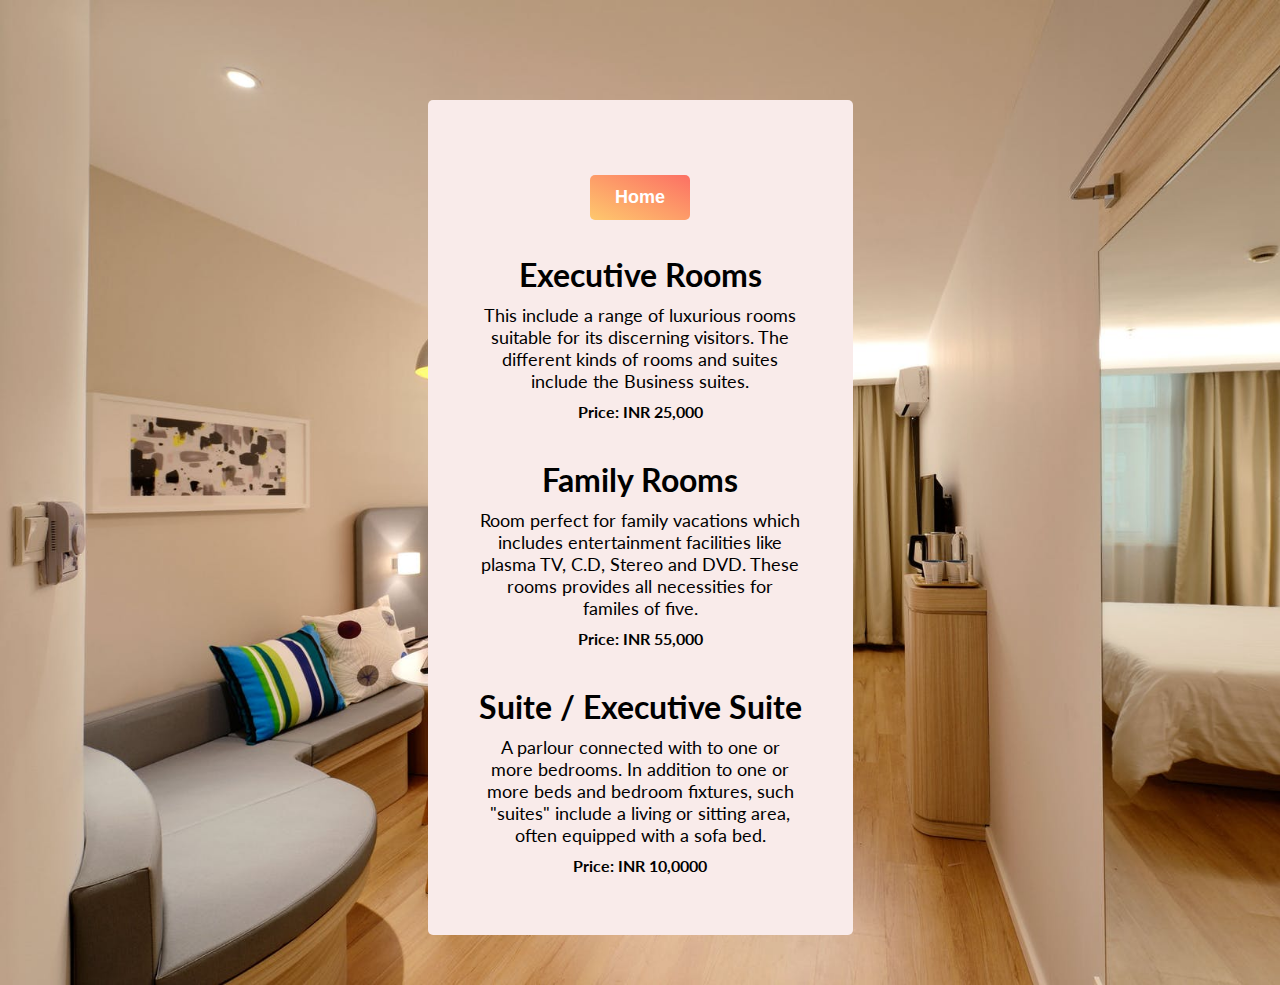
<file: html/rooms.html>
<!DOCTYPE html>
<html lang="en">
<head>
    <meta charset="UTF-8">
    <meta name="viewport" content="width=device-width, initial-scale=1.0">
    <title>Rooms</title>
    <link rel="stylesheet" href="../css/common.css">
	<link rel="stylesheet" href="../css/rooms.css">
</head>
<body>
    <div class="maincontainer">
        <button><a href="../html/home.html">Home</a></button>
        <h1>Executive Rooms</h1>
        <p>This include a range of luxurious rooms suitable for its discerning visitors. The different kinds of rooms and suites include the Business suites.
            </p>
        <h4>Price: INR 25,000</h4>
            <br>
        <h1>Family Rooms</h1>
        <p>Room perfect for family vacations which includes entertainment facilities like plasma TV, C.D, Stereo and DVD. These rooms provides all necessities for familes of five.</p>
        <h4>Price: INR 55,000</h4>
            <br>
        <h1>Suite / Executive Suite</h1>
        <p> A parlour connected with to one or more bedrooms. In addition to one or more beds and bedroom fixtures, such "suites" include a living or sitting area, often equipped with a sofa bed.</p>
        <h4>Price: INR 10,0000</h4>
    </div>
</body>
</html>
</file>
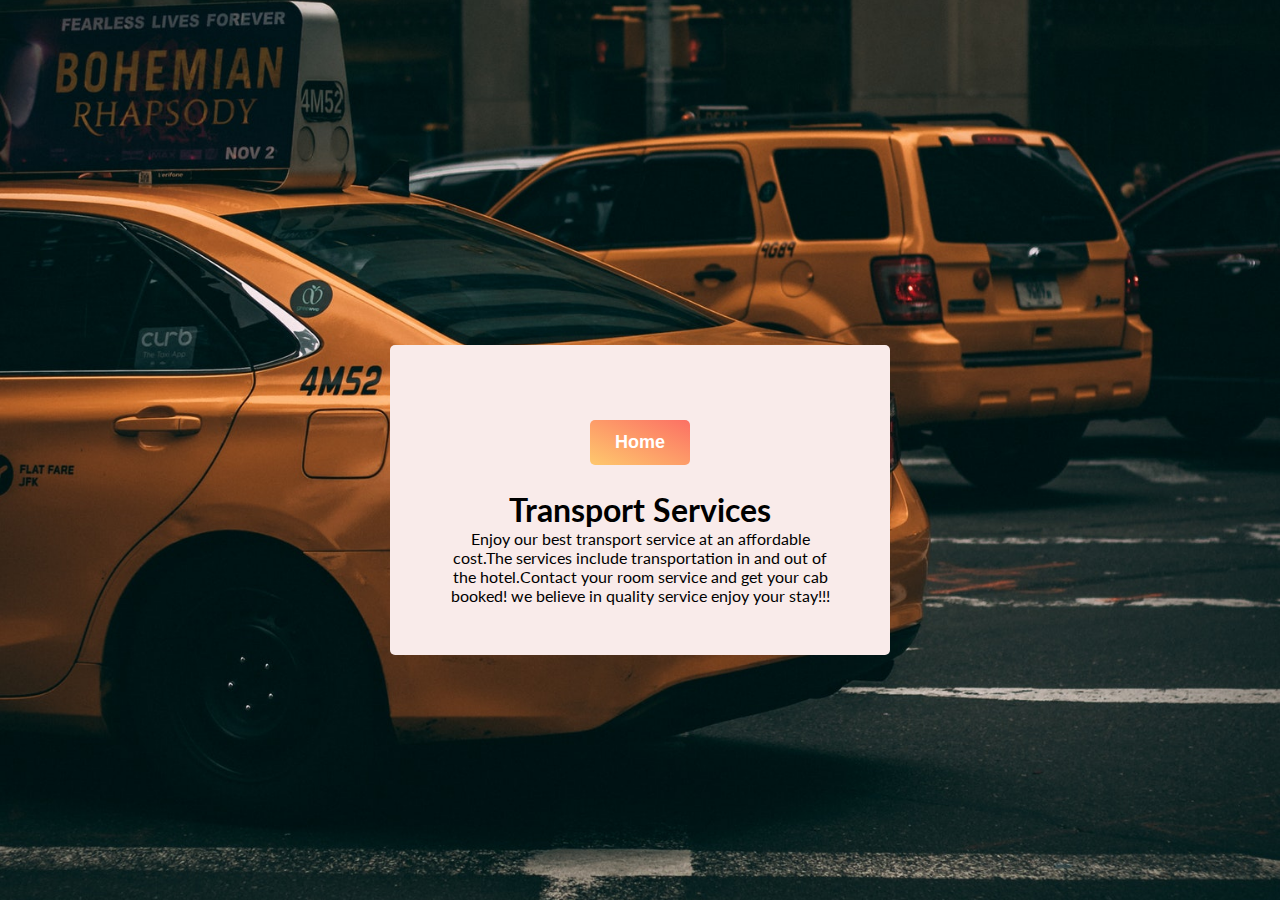
<file: html/travel.html>
<!DOCTYPE html>
<html lang="en">
<head>
    <meta charset="UTF-8">
    <meta name="viewport" content="width=device-width, initial-scale=1.0">
    <title>Document</title>
    <link rel="stylesheet" href="../css/common.css">
    <link rel="stylesheet" href="../css/travel.css">
</head>
<body>
    <div class="maincontainer">
        <button><a href="../html/home.html">Home</a></button>
        <h1>Transport Services</h1>
        <p>Enjoy our best transport service at an affordable cost.The services include transportation in and out of the hotel.Contact your room service and get your cab booked! we believe in quality service enjoy your stay!!!</p>
    </div>
</body>
</html>
</file>
<file: css/common.css>
@import url('https://fonts.googleapis.com/css2?family=Lato&family=Poppins:wght@500&family=WindSong:wght@500&display=swap');

* {
  margin: 0;
  padding: 0;
  box-sizing: border-box;
}
body {
    width: 100%;
    min-height: 100vh;
    font-family: 'Lato', sans-serif;
    transition: all 1s linear 0s;
    background-color: #f9ebea;
  }
nav{
    background: linear-gradient(to bottom,#fcdad9,#d8a7be,#d68473);
}
button{
  padding: 12px 25px;
  margin: 25px 0;
  border: none;
  outline: none;
  border-radius: 5px;
  font-size: 18px;
  font-weight: 800;
  background: linear-gradient(to right top, #fec86d, #fc7064);
}
a{
  text-decoration: none;
  color: white;
}
button:hover{
  box-shadow: 0 13px 20px 0 rgba(0,0,0,.12);
}
</file>
<file: css/about.css>
body{
    width: 100%;
    min-height: 100vh;
    background-image: url(../assets/about\ bg.jpg);
    background-repeat: no-repeat;
    background-size: cover;
    background-position: bottom;
    display: flex;
    justify-content: center;
    align-items: center;
}
.maincontainer{
    margin: 0 5px;
    max-width: 425px;
    background-color: #F9EBEA;
    border-radius: 5px;
    padding: 50px;
    text-align: center;
}
h2{
    margin: 15px 0;
}
p{
    font-size: 18px;
}
button{
    padding: 12px 25px;
    margin: 25px 0;
    border: none;
    outline: none;
    border-radius: 5px;
    font-size: 18px;
    font-weight: 800;
    background: linear-gradient(to right top, #fec86d, #fc7064);
}
a{
    text-decoration: none;
    color: white;
}
button:hover{
    box-shadow: 0 13px 20px 0 rgba(0,0,0,.12);
}
</file>
<file: css/bar.css>
.maincontainer{
	box-sizing: border-box;
}
.container {
	width: 100%;
	height: 90vh;
	background: url(../assets/bar-1.jpeg);
	background-size: cover;
	background-repeat: no-repeat;
	color: white;
	display: flex;
	flex-direction: column;
	justify-content: center;
	align-items: center;
}
.container h1{
	font-weight: 900;
	font-size: 50px;
}
.container p{
	font-size: 20px;
	font-weight: 800;
}
.bar{
	margin: 20px 50px;
	display: flex;
	align-items: center;
	justify-content: space-between;
	flex-wrap: wrap;
}
h1{
	margin: 20px 0;
	font-size: 40px;
	text-align: center;
}
.bar h2{
	font-size: 30px;
	margin: 10px;
}
.bar p{
	font-size: 18px;
	width: 550px;
}
.bar img{
	max-width: 550px;
	border-radius: 5px;
}
@media(max-width:975px){
	.bar{
		margin: 20px 0;
	}
	.bar img{
		width: 100%;
		margin: 25px 0;
	}
}
</file>
<file: css/book.css>
body{
    display: flex;
    justify-content: center;
    align-items: center;
    background: url(../assets/bookbg);
    background-size: cover;
    background-position: bottom;
}
.maincontainer{
    margin: 50px 0;
    max-width: 400px;
    padding: 50px;
    background-color: #F9EBEA;
    border-radius: 5px;
    padding: 50px;
    text-align: center;
}
input{
    width: 200px;
    padding: 5px;
    border-radius: 2px;
    outline: none;
    border: 1px solid black;
}
select{
    width: 200px;
    padding: 5px;
    border-radius: 2px;
    outline: none;
    border: 1px solid black;
}
.radioBox{
    width: 120px;
    display: flex;
    justify-content: flex-start;
    align-items: center;
    margin-bottom: 10px;
}
h2, h3{
    margin: 5px 0;
}
/* styles.css */
#payment-form-container {
    max-width: 400px;
    margin: 20px auto;
  }
</file>
<file: css/Confrence.css>
body{
    display: flex;
    justify-content: center;
}
.maincontainer{
    padding: 0 50px 20px 50px;
    display: flex;
    flex-direction: column;
}
#introImg{
    height: 400px;
}
h2, h1{
    margin: 10px 0;
}
button{
    width: 120px;
    display: inline-block;
    align-self: center;
}
.image{
    margin-top: 20px;
}
.imageGallery{
    width: 100%;
    display: flex;
    flex-wrap: wrap;
    justify-content: space-between;
}
.imageGallery img{
    width: 570px;
    height: 350px;
} 

@media(max-width:975px){
    #introImg{
        width: 98vw;
    }
    .imageGallery img{
        width: 98vw;
        box-sizing: border-box;
    }
    .imageGallery{
        justify-content: center;
    }
}
</file>
<file: css/dinning.css>
body{
    background: url(../assets/food.png);
    background-repeat: no-repeat;
    background-position: center top;
    background-size: cover;
    display: flex;
    justify-content: center;
}
.maincontainer{
    margin: 350px 0px 50px 0px;
    max-width: 500px;
    padding: 50px;
    background-color: #F9EBEA;
    border-radius: 5px;
    text-align: center;
}
h1, h2{
    margin: 20px 0;
}
.menu{
    display: flex;
    justify-content: space-between;
}
p{
    width: 50%;
}
li{
    text-align: left;
}
@media(max-width:975px){
    .maincontainer{
        padding: 25px 5px;
    }
}
</file>
<file: css/gallery.css>
body {
    margin: 50px 0;
    display: flex;
    flex-direction: column;
    justify-content: center;
}

.images {
    display: flex;
    flex-wrap: wrap;
}

img {
    height: 450px;
    flex: 1;
    width: calc(33.33% - 10px); 
    margin: 5px;
    object-fit: cover;
    object-position: center;
    box-sizing: border-box;
}

button{
    text-align: center;
    display: inline;
}

h2{
    margin: 20px 0 20px 20px;
}
h1, p{
    margin-left: 20px;
}
@media(max-width:975px){
    img {
        /* height: 400px; */
        flex: 1;
        width: calc(50% - 10px); 
    }
}
@media(max-width:500px){
    img {
        /* height: 400px; */
        flex: 1;
        width: calc(100% - 10px); 
    }
}
</file>
<file: css/gym.css>
body{
     display: flex;
     justify-content: center;
     align-items: center;   
     background: url(../assets/gymbg.jpeg);
     background-size: contain;
} 
.maincontainer{
    margin: 50px 0;
    max-width: 500px;
    padding: 50px;
    background-color: #F9EBEA;
    border-radius: 5px;
    padding: 50px;
    text-align: center;
}
h1{
    margin: 20px 0;
}
ul{
    margin: 20px 0;
}
li{
    list-style-type: none;
    font-size: 18px;
    line-height: 1.5;
}
</file>
<file: css/kids.css>
body{
    display: flex;
    justify-content: center;
    align-items: center;
    background-image: url(../assets/kidsbg.jpeg);
    background-size: cover;
    background-repeat: no-repeat;
}
.maincontainer{
    margin-top: 100px;
    max-width: 500px;
    padding: 50px;
    background-color: #F9EBEA;
    border-radius: 5px;
    padding: 50px;
    text-align: center;
}
h2{
    margin: 10px 0;
}
li{
    text-align: left;
}
</file>
<file: css/rooms.css>
body{
    display: flex;
    justify-content: center;
    align-items: center;
    background-image: url(../assets/accomodation2.jpeg);
    background-size: cover;
    background-repeat: no-repeat;
}
.maincontainer{
    margin: 0 5px 50px 5px;
    margin-top: 100px;
    max-width: 450px;
    padding: 50px;max-width: 425px;
    background-color: #F9EBEA;
    border-radius: 5px;
    padding: 50px;
    text-align: center;
}
h1{
    margin: 10px 0;
}
p{
    font-size: 18px;
}
h4{
    margin: 10px 0;
}
</file>
<file: css/travel.css>
body{
    display: flex;
    justify-content: center;
    align-items: center;
    background-image: url(../assets/taxi-1.jpeg);
    background-size: cover;
    background-repeat: no-repeat;
    background-position: center;
}
.maincontainer{
    margin-top: 100px;
    max-width: 500px;
    padding: 50px;
    background-color: #F9EBEA;
    border-radius: 5px;
    padding: 50px;
    text-align: center;
}
</file>
